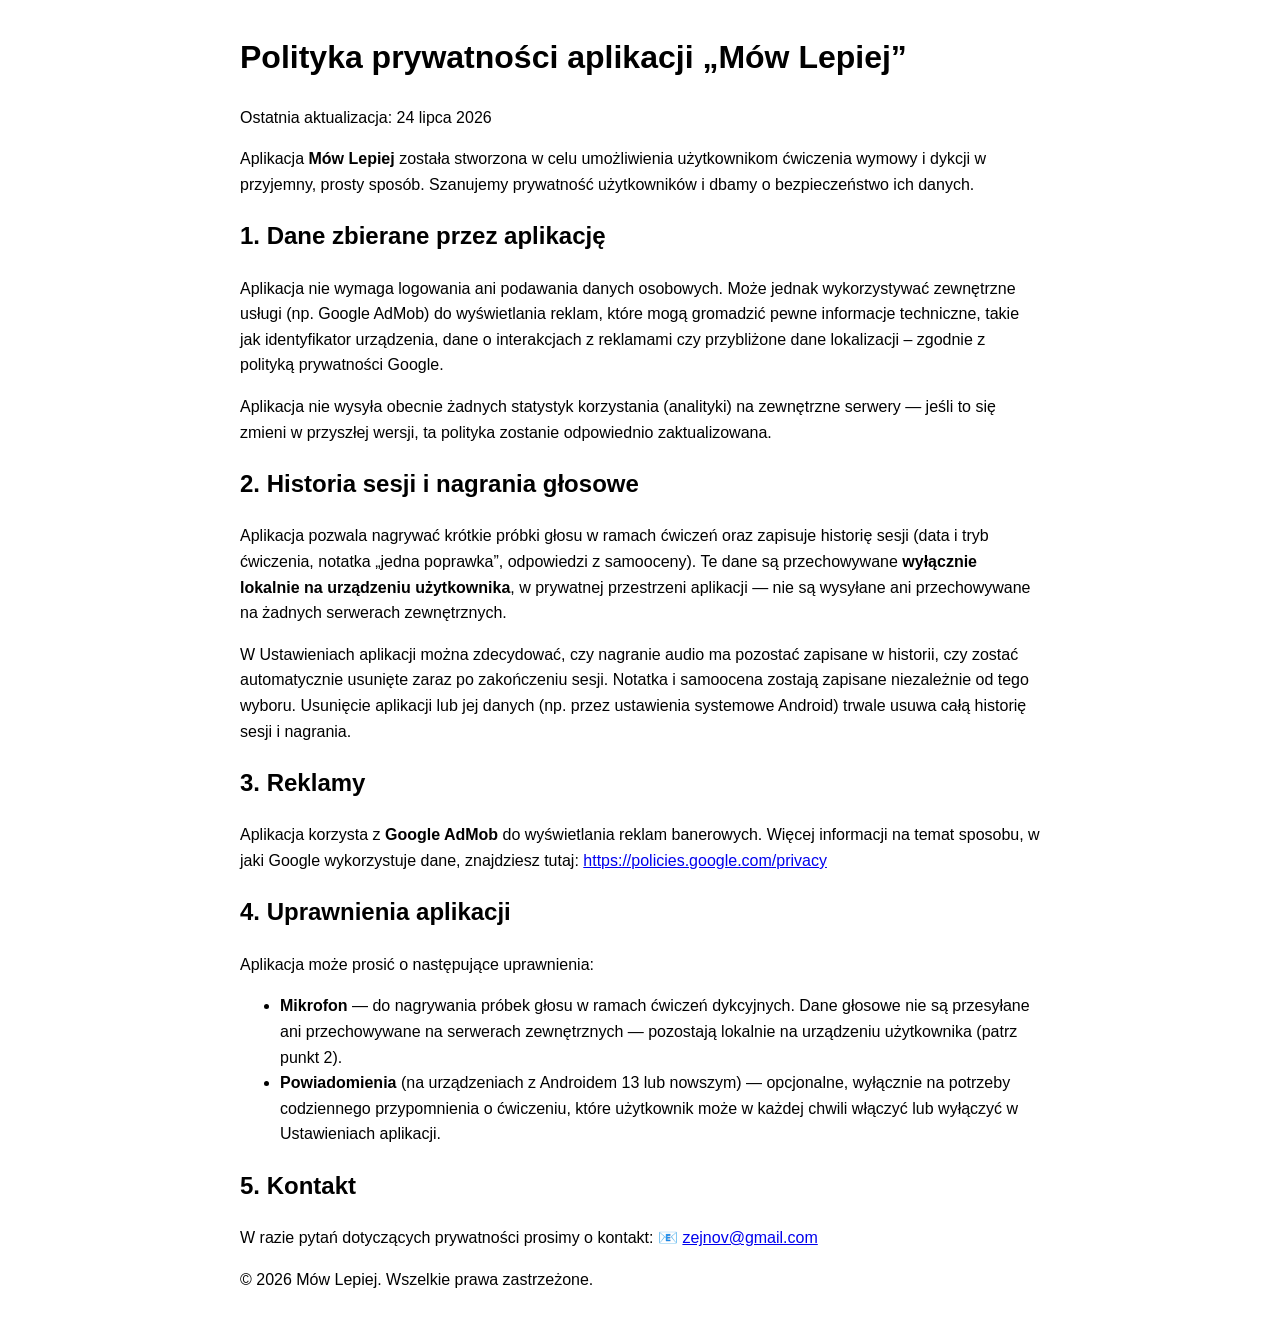
<file: index.html>
<!DOCTYPE html>
<html lang="pl">
<head>
<meta charset="UTF-8">
<title>Polityka prywatności – Mów Lepiej</title>
</head>
<body style="font-family: sans-serif; max-width: 800px; margin: 2rem auto; line-height: 1.6;">
<h1>Polityka prywatności aplikacji „Mów Lepiej”</h1>

<p>Ostatnia aktualizacja: 24 lipca 2026</p>

<p>Aplikacja <strong>Mów Lepiej</strong> została stworzona w celu umożliwienia użytkownikom ćwiczenia wymowy i dykcji w przyjemny, prosty sposób. Szanujemy prywatność użytkowników i dbamy o bezpieczeństwo ich danych.</p>

<h2>1. Dane zbierane przez aplikację</h2>
<p>Aplikacja nie wymaga logowania ani podawania danych osobowych.
Może jednak wykorzystywać zewnętrzne usługi (np. Google AdMob) do wyświetlania reklam, które mogą gromadzić pewne informacje techniczne, takie jak identyfikator urządzenia, dane o interakcjach z reklamami czy przybliżone dane lokalizacji – zgodnie z polityką prywatności Google.</p>
<p>Aplikacja nie wysyła obecnie żadnych statystyk korzystania (analityki) na zewnętrzne serwery — jeśli to się zmieni w przyszłej wersji, ta polityka zostanie odpowiednio zaktualizowana.</p>

<h2>2. Historia sesji i nagrania głosowe</h2>
<p>Aplikacja pozwala nagrywać krótkie próbki głosu w ramach ćwiczeń oraz zapisuje historię sesji (data i tryb ćwiczenia, notatka „jedna poprawka”, odpowiedzi z samooceny). Te dane są przechowywane <strong>wyłącznie lokalnie na urządzeniu użytkownika</strong>, w prywatnej przestrzeni aplikacji — nie są wysyłane ani przechowywane na żadnych serwerach zewnętrznych.</p>
<p>W Ustawieniach aplikacji można zdecydować, czy nagranie audio ma pozostać zapisane w historii, czy zostać automatycznie usunięte zaraz po zakończeniu sesji. Notatka i samoocena zostają zapisane niezależnie od tego wyboru. Usunięcie aplikacji lub jej danych (np. przez ustawienia systemowe Android) trwale usuwa całą historię sesji i nagrania.</p>

<h2>3. Reklamy</h2>
<p>Aplikacja korzysta z <strong>Google AdMob</strong> do wyświetlania reklam banerowych. Więcej informacji na temat sposobu, w jaki Google wykorzystuje dane, znajdziesz tutaj:
<a href="https://policies.google.com/privacy" target="_blank">https://policies.google.com/privacy</a></p>

<h2>4. Uprawnienia aplikacji</h2>
<p>Aplikacja może prosić o następujące uprawnienia:</p>
<ul>
<li><strong>Mikrofon</strong> — do nagrywania próbek głosu w ramach ćwiczeń dykcyjnych. Dane głosowe nie są przesyłane ani przechowywane na serwerach zewnętrznych — pozostają lokalnie na urządzeniu użytkownika (patrz punkt 2).</li>
<li><strong>Powiadomienia</strong> (na urządzeniach z Androidem 13 lub nowszym) — opcjonalne, wyłącznie na potrzeby codziennego przypomnienia o ćwiczeniu, które użytkownik może w każdej chwili włączyć lub wyłączyć w Ustawieniach aplikacji.</li>
</ul>

<h2>5. Kontakt</h2>
<p>W razie pytań dotyczących prywatności prosimy o kontakt:  
📧 <a href="mailto:zejnov+mowlepiejpolicy@gmail.com">zejnov@gmail.com</a></p>

<p>&copy; 2026 Mów Lepiej. Wszelkie prawa zastrzeżone.</p>
</body>
</html>
</file>
